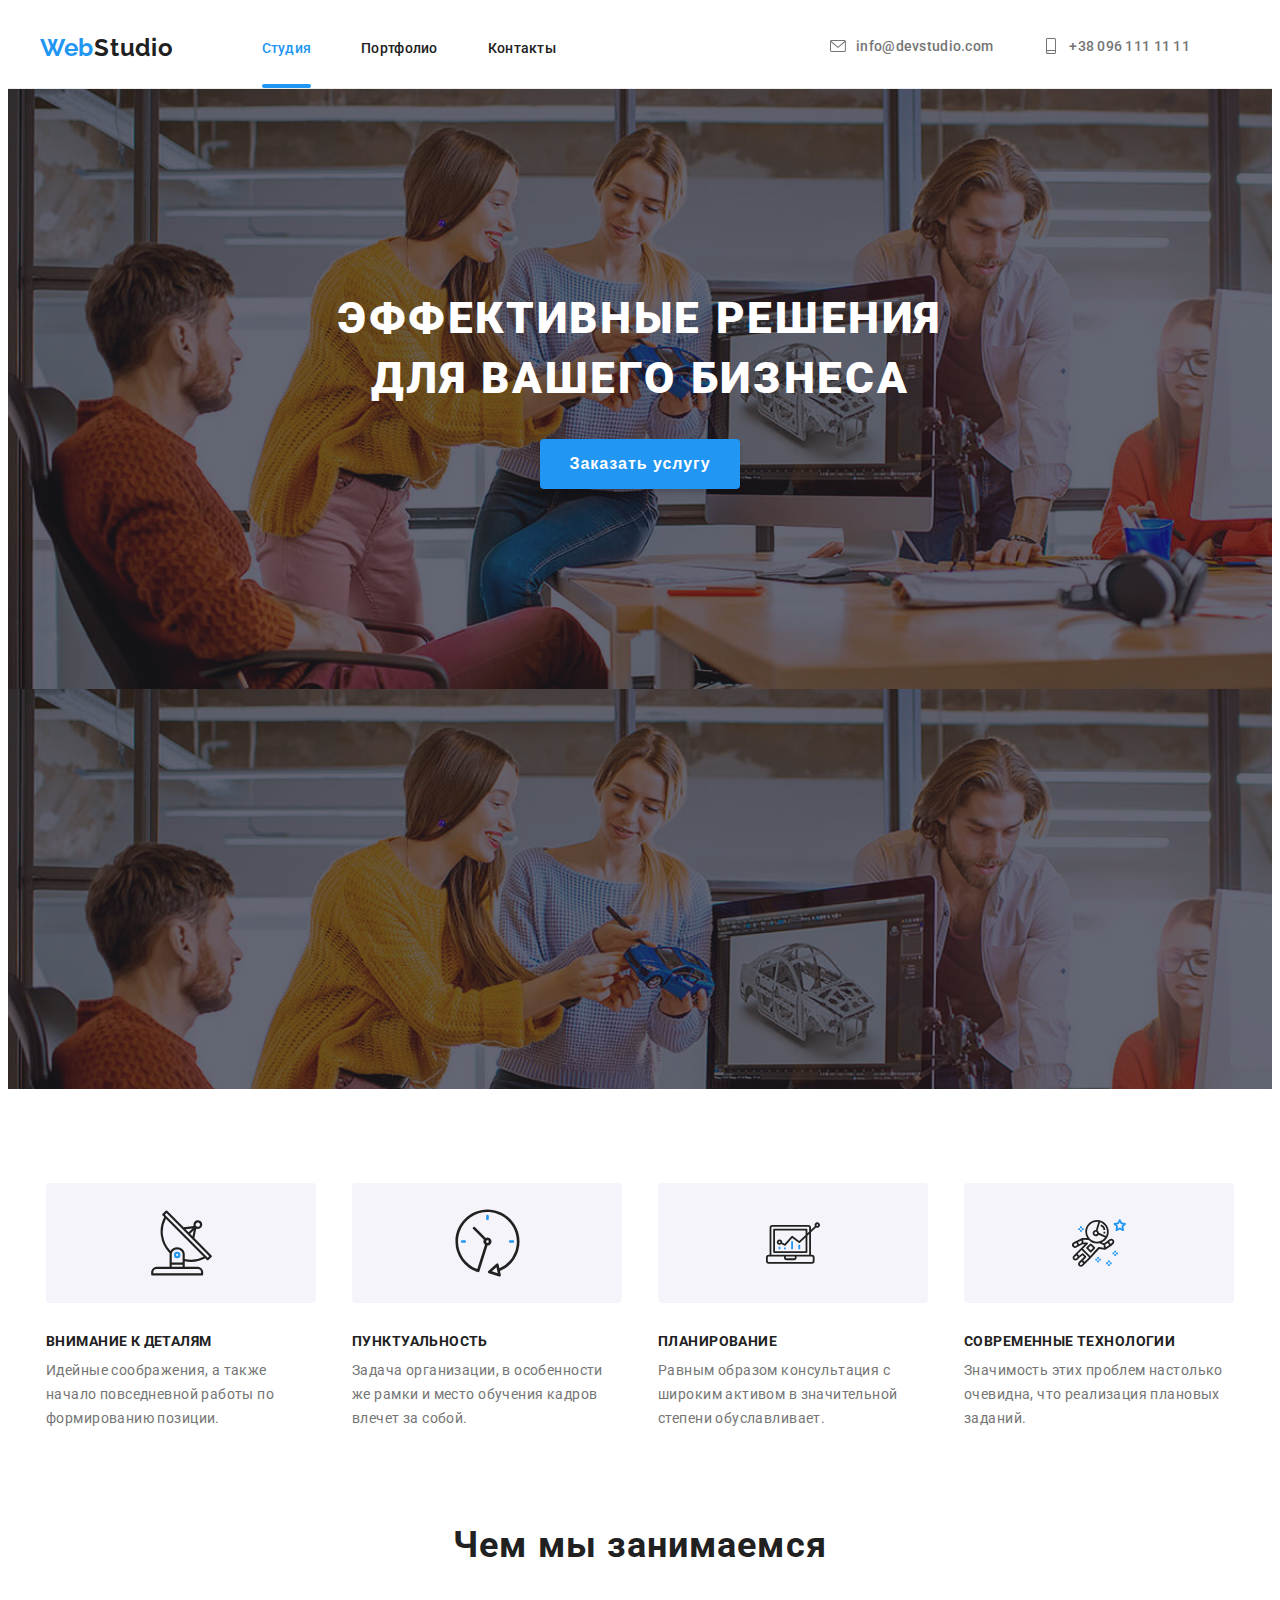
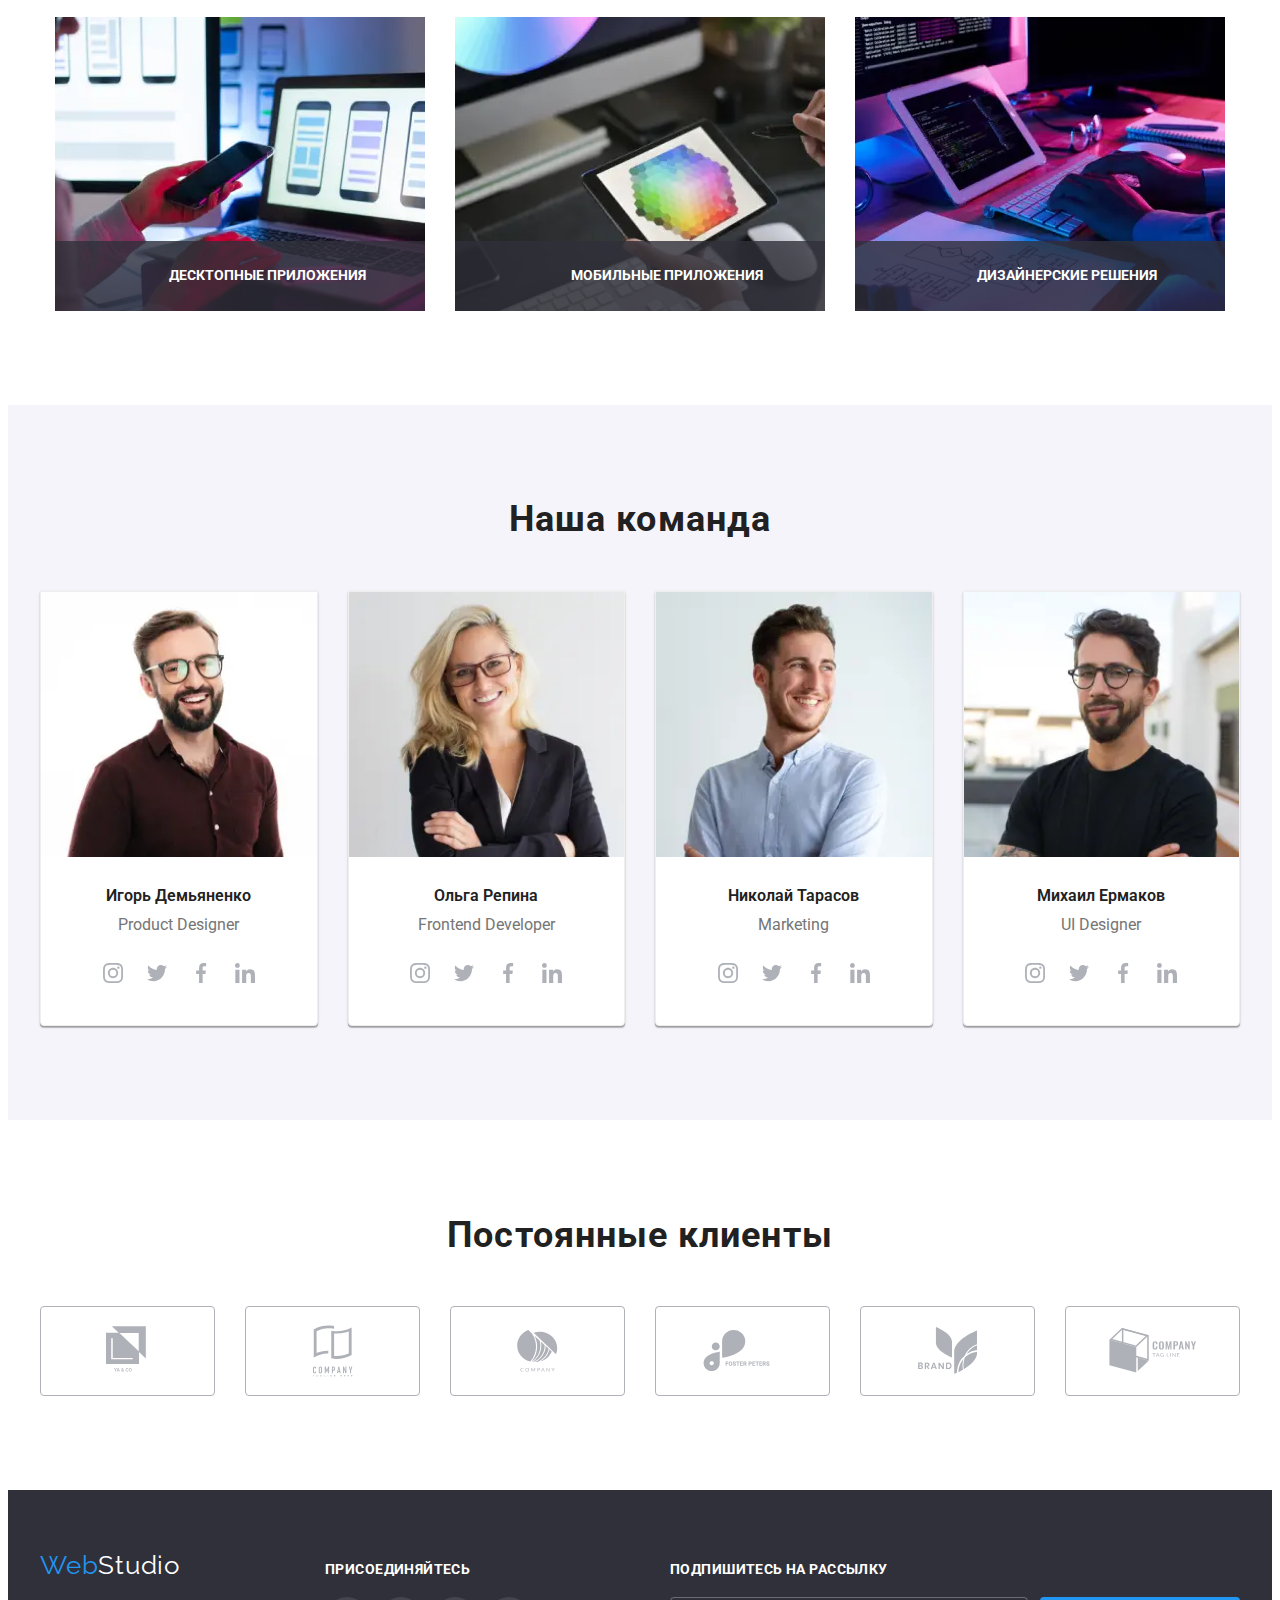
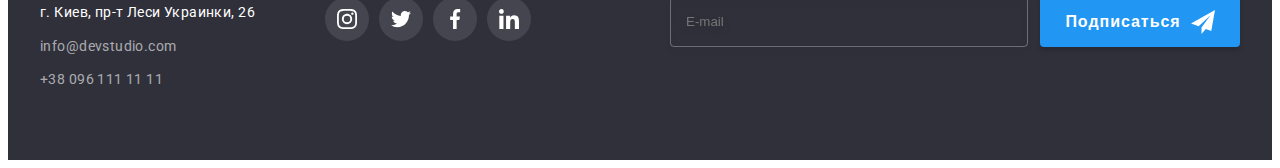
<file: index.html>
<!DOCTYPE html>
<html lang="ru">
<head>
    <meta charset="UTF-8">
    <meta name="viewport" content="width=device-width, initial-scale=1.0">
    <title lang="en">Web Studio</title>
    <link rel="preconnect" href="https://fonts.gstatic.com"> 
    <link 
          href="https://fonts.googleapis.com/css2?family=Raleway:wght@700&family=Roboto:wght@400;500;700;900&display=swap" 
          rel="stylesheet">
    <link rel="stylesheet" href="https://cdnjs.cloudflare.com/ajax/libs/modern-normalize/1.0.0/modern-normalize.min.css" integrity="sha512-ISS7cAi1PEhQ8jnbJpJZMd29NlhNj4AWYyLOSp2CE/CsHxTCu+r+t0D2yoJudVrd0/8fTVPUVDzY5Tvli75u/g==" crossorigin="anonymous" />
    <link rel="stylesheet" href="./css/main.min.css">
    <link rel="stylesheet" href="./css/styles.css">
</head>
<!--Header-->
<body>
   <header class="header">
        <div class="conteiner main-header">
            <nav class="navigation">
                <a class="logo-link  link" href="./index.html"><span class="logo">Web</span>Studio</a>
                <ul class="navigation-list list">
                    <li class="navigation-list-item">
                        <a class="navigation-list-link link current" href="./index.html">Студия</a>
                    </li>
                    <li class="navigation-list-item">
                        <a class="navigation-list-link link " href="./portfolio.html">Портфолио</a>
                    </li>
                    <li class="navigation-list-item">
                        <a class="navigation-list-link link" href="#">Контакты</a>
                    </li>
                </ul>
            </nav>
            <button class="burger-btn" type="button" data-menu-button>
                 <svg class="burger-icon">
                     <use href="./images/sprite.svg#icon-menu_40px"></use>
                 </svg>
            </button>
            <ul class="list contacts-list">
                <li><a class="contacts-link link"  href="mailto:info@devstudio.com">
                    <svg class="contact-icon">
                       <use href="./images/sprite.svg#icon-mail"></use>
                    </svg> info@devstudio.com</a>
                </li>
                <li><a class="contacts-link link" href="tel:+380961111111">
                    <svg class="contact-icon">
                        <use href="./images/sprite.svg#icon-smartphone"></use>
                    </svg>+38 096 111 11 11</a>
                </li>
            </ul>  
        </div> 
        <div class="mobile-menu" data-menu>
            <button type="button" class="mobile-close-btn" data-menu-close>
                <svg class="close-icon">
                    <use href="./images/sprite.svg#icon-close_40px"></use>
                </svg>
            </button>
           <div class="mobile-nav">
            <ul class="mobile-menu-nav list">
                <li class="mobile-menu-nav-item">
                    <a href="./index.html" class="mobile-menu-nav-link current link">Студия</a>
                </li>
                <li class="mobile-menu-nav-item">
                    <a href="./portfolio.html" class="mobile-menu-nav-link link">Портфолио</a>
                </li>
                <li class="mobile-menu-nav-item">
                    <a href="" class="mobile-menu-nav-link link">Контакты</a>
                </li>
            </ul>
           </div>
           <div class="mobile-contact">
            <ul class="mobile-menu-nav-item list">
                <li class="mobile-menu-nav-item">
                    <a class="mobile-contacts-link-tel link" href="tel:+380961111111">+38 096 111 11 11</a>
                </li>
                <li class="mobile-menu-nav-item">
                    <a class="mobile-contacts-link-mail link"  href="mailto:info@devstudio.com">info@devstudio.com</a>
                </li>    
            </ul>
            <ul class="mobile-social-list list">
                <li class="mobile-social-link-nav">
                    <a href="" class="mobile-social-link link">Instagram</a>
                </li>
                <li class="mobile-social-link-nav">
                    <a href="" class="mobile-social-link link">Twitter</a>
                </li>
                <li class="mobile-social-link-nav">
                    <a href="" class="mobile-social-link link">Facebook</a>
                </li>
                <li class="mobile-social-link-nav">
                    <a href="" class="mobile-social-link link">LinkedIn</a>
                </li>
            </ul>
           </div>
        </div>
    </header>
    <main> 
    <!--Hero-->
        <section class="hero">
            <div class="conteiner">
                 <h1 class="hero-text">Эффективные решения для вашего бизнеса</h1>
                 <button class="order-button" type="button" data-modal-open>Заказать услугу</button>
            </div>
        </section>
    
    <!--features-->
        <section class="features">
            <div class="conteiner"> 
                <h2 style="display: none;">Преимущества</h2>
                <ul class="post-list list">
                    <li class="post-title">
                        <div class="benefits-div-icon">
                            <svg class="benefits-icon" width="65" height="70">
                                <use href="./images/sprite.svg#icon-antenna"> 
                                </use>
                            </svg>
                        </div>
                        <h4 class="post-title-text">Внимание к деталям</h4>    
                        <p class="text">Идейные соображения, а также начало повседневной работы по формированию позиции.</p>
                    </li>   
                    <li class="post-title">
                        <div class="benefits-div-icon">
                            <svg class="benefits-icon" width="67" height="70">
                                <use href="./images/sprite.svg#icon-clock"> 
                                </use>
                            </svg>
                        </div>
                        <h4 class="post-title-text">Пунктуальность</h4>
                        <p class="text">Задача организации, в особенности же рамки и место обучения кадров влечет за собой.</p>
                    </li>
                    <li class="post-title">
                        <div class="benefits-div-icon">
                            <svg class="benefits-icon" width="54" height="70">
                                <use href="./images/sprite.svg#icon-diagram"> 
                                </use>
                            </svg>
                        </div>
                       <h4 class="post-title-text">Планирование</h4>
                       <p class="text">Равным образом консультация с широким активом в значительной степени обуславливает.</p>
                    </li>
                    <li class="post-title">
                        <div class="benefits-div-icon">
                            <svg class="benefits-icon" width="54" height="60">
                                <use href="./images/sprite.svg#icon-astronaut"> 
                                </use>
                            </svg>
                        </div>
                        <h4 class="post-title-text">Современные технологии</h4>
                        <p class="text">Значимость этих проблем настолько очевидна, что реализация плановых заданий.</p>
                    </li>   
                </ul>
            </div>
        </section> 
   
            <!--GALLERY-->
        <section class="works"> 
         <div class="conteiner">
            <h2 class="our-products">Чем мы занимаемся</h2>
            <ul class="our-products-list list">
                <li class="our-products-item">
                    <div class="thumb">
                        <picture>
                            <source srcset="./ourproduct/desktop.webp 1x, ./ourproduct/desktop@2x-10.webp 2x" media="(min-width: 1200px)" type="image/webp">
                            <source srcset="./ourproduct/desktop.jpg 1x, ./ourproduct/desktop@2x.jpg 2x" media="(min-width: 1200px)">
                            <img class="computer" src="./ourproduct/desktop-1.jpg" alt="верстка">
                        </picture>
                        <p class="tumb-text">Десктопные приложения</p> 
                    </div>  
                </li>
                <li class="our-products-item">
                    <div class="thumb">
                        <picture>
                            <source srcset="./ourproduct/desktop-1.webp 1x, ./ourproduct/desktop@2x-1-3.webp 2x" media="(min-width: 1200px)" type="image/webp">
                            <source srcset="./ourproduct/desktop-1.jpg 1x, ./ourproduct/desktop-1@2x.jpg 2x" media="(min-width: 1200px)">
                            <img class="loptop" src="./ourproduct/desktop-1.jpg" alt="приожения">
                        </picture>
                        <p class="tumb-text">Мобильные приложения</p>
                    </div>
                </li>
                <li class="our-products-item">
                    <div class="thumb">
                        <picture>
                            <source srcset="./ourproduct/desktop-2.webp 1x, ./ourproduct/desktop@2x-2-2.webp 2x" media="(min-width: 1200px)" type="image/webp">
                            <source srcset="./ourproduct/desktop-2.jpg 1x, ./ourproduct/desktop-2@2x.jpg 2x" media="(min-width: 1200px)">
                            <img class="tablet" src="./ourproduct/desktop-2.jpg" alt="дизайн" >
                        </picture>
                        <p class="tumb-text">Дизайнерские решения</p>
                    </div>
                </li>
            </ul>
         </div>
        </section>
        <!--Team-->
    <section class="team">
        <div class="conteiner">
            <h2 class="our-team-h">Наша команда</h2>
            <ul class="our-team list">
                <li class="our-team-list">
                    <picture>
                        <source srcset="./people/img-desktop-1.webp 1x, ./people/img-desktop-1@2x.webp 2x" media="(min-width: 1200px)" type="image/webp">
                        <source srcset="./people/img-desktop-1.jpg 1x, ./people/img-desktop-1@2x.jpg 2x" media="(min-width: 1200px)">
                        <source srcset="./people/img-tablet-1.webp 1x, ./people/img-tablet-1@2x.webp 2x" media="(min-width: 768px)" type="image/webp">
                        <source srcset="./people/img-tablet-1.jpg 1x, ./people/img-tablet-1@2x.jpg 2x " media="(min-width: 768px)">
                        <source srcset="./people/img-mobile-1.webp 1x, ./people/img-mobile-1@2x.webp 2x " media="(min-width: 480px)" type="image/webp">
                        <source srcset="./people/img-mobile-1.jpg 1x, ./people/img-mobile-1@2x.jpg 2x " media="(min-width: 480px)">
                        <img class="igor" src="./people/img-tablet-1.jpg" alt="Игорь Демьяненко">
                    </picture>
                    
                    <div class="team-description">
                        <h3 class="our-names" >Игорь Демьяненко</h3>
                    <p class="our-profession" lang="en">Product Designer</p>
                    <ul class="social-list list">
                        <li class="social-list-item">
                            <a href="" class="social-list-link link">
                                <svg class="social-list-icon">
                                    <use href="./images/sprite.svg#icon-instagram"></use>
                                </svg>
                            </a>
                        </li>
                        <li class="social-list-item">
                            <a href="" class="social-list-link link">
                                <svg class="social-list-icon">
                                    <use href="./images/sprite.svg#icon-twitter"></use>
                                </svg>
                            </a>
                        </li>
                        <li class="social-list-item">
                            <a href="" class="social-list-link link">
                                <svg class="social-list-icon">
                                    <use href="./images/sprite.svg#icon-facebook"></use>
                                </svg>
                            </a>
                        </li>
                        <li class="social-list-item">
                            <a href="" class="social-list-link link">
                                <svg class="social-list-icon">
                                    <use href="./images/sprite.svg#icon-linkedin"></use>
                                </svg>
                            </a>
                        </li>
                    </ul>
                    </div>
                </li>
                <li class="our-team-list">
                    <picture>
                        <source srcset="./people/img-desktop-2.webp 1x, ./people/img-desktop-2@2x.webp 2x" media="(min-width: 1200px)" type="image/webp">
                        <source srcset="./people/img-desktop-2.jpg 1x, ./people/img-desktop-2@2x.jpg 2x" media="(min-width: 1200px)">
                        <source srcset="./people/img-tablet-2.webp 1x, ./people/img-tablet-2@2x.webp 2x " media="(min-width: 768px)" type="image/webp">
                        <source srcset="./people/img-tablet-2.jpg 1x, ./people/img-tablet-2@2x.jpg 2x " media="(min-width: 768px)">
                        <source srcset="./people/img-mobile-2.webp 1x, ./people/img-mobile-2@2x.webp 2x " media="(min-width: 480px)" type="image/webp">
                        <source srcset="./people/img-mobile-2.jpg 1x, ./people/img-mobile-2@2x.jpg 2x " media="(min-width: 480px)">
                        <img class="olga" src="./people/img-tablet-2.jpg" alt="Ольга Репина">
                    </picture>
                     <div class="team-description">
                        <h3 class="our-names" >Ольга Репина</h3>
                        <p class="our-profession" lang="en">Frontend Developer</p>
                        <ul class="social-list list">
                            <li class="social-list-item">
                                <a href="" class="social-list-link link">
                                    <svg class="social-list-icon">
                                        <use href="./images/sprite.svg#icon-instagram"></use>
                                    </svg>
                                </a>
                            </li>
                            <li class="social-list-item">
                                <a href="" class="social-list-link link">
                                    <svg class="social-list-icon">
                                        <use href="./images/sprite.svg#icon-twitter"></use>
                                    </svg>
                                </a>
                            </li>
                            <li class="social-list-item">
                                <a href="" class="social-list-link link">
                                    <svg class="social-list-icon">
                                        <use href="./images/sprite.svg#icon-facebook"></use>
                                    </svg>
                                </a>
                            </li>
                            <li class="social-list-item">
                                <a href="" class="social-list-link link">
                                    <svg class="social-list-icon">
                                        <use href="./images/sprite.svg#icon-linkedin"></use>
                                    </svg>
                                </a>
                            </li>
                        </ul>
                     </div>
                </li>
                <li class="our-team-list">
                    <picture>
                        <source srcset="./people/img-desktop-3.webp 1x, ./people/img-desktop-3@2x.webp 2x" media="(min-width: 1200px)" type="image/webp">
                        <source srcset="./people/img-desktop-3.jpg 1x, ./people/img-desktop-3@2x.jpg 2x" media="(min-width: 1200px)">
                        <source srcset="./people/img-tablet-3.webp 1x, ./people/img-tablet-3@2x.webp 2x " media="(min-width: 768px)" type="image/webp">
                        <source srcset="./people/img-tablet-3.jpg 1x, ./people/img-tablet-3@2x.jpg 2x " media="(min-width: 768px)">
                        <source srcset="./people/img-mobile-3.webp 1x, ./people/img-mobile-3@2x.webp 2x " media="(min-width: 480px)" type="image/webp">
                        <source srcset="./people/img-mobile-3.jpg 1x, ./people/img-mobile-3@2x.jpg 2x " media="(min-width: 480px)">
                        <img class="nikolay" src="./people/img-tablet-3.jpg" alt="ОНиколай Тарасов">
                    </picture>
                    <div class="team-description">
                        <h3 class="our-names" >Николай Тарасов</h3>
                        <p class="our-profession" lang="en">Marketing</p>
                        <ul class="social-list list">
                        <li class="social-list-item">
                            <a href="" class="social-list-link link">
                                <svg class="social-list-icon">
                                    <use href="./images/sprite.svg#icon-instagram"></use>
                                </svg>
                            </a>
                        </li>
                        <li class="social-list-item">
                            <a href="" class="social-list-link link">
                                <svg class="social-list-icon">
                                    <use href="./images/sprite.svg#icon-twitter"></use>
                                </svg>
                            </a>
                        </li>
                        <li class="social-list-item">
                            <a href="" class="social-list-link link">
                                <svg class="social-list-icon">
                                    <use href="./images/sprite.svg#icon-facebook"></use>
                                </svg>
                            </a>
                        </li>
                        <li class="social-list-item">
                            <a href="" class="social-list-link link">
                                <svg class="social-list-icon">
                                    <use href="./images/sprite.svg#icon-linkedin"></use>
                                </svg>
                            </a>
                        </li>
                    </ul>
                    </div>
                </li>
                <li class="our-team-list">
                    <picture>
                        <source srcset="./people/img-desktop-4.webp 1x, ./people/img-desktop-4@2x.webp 2x" media="(min-width: 1200px)" type="image/webp">
                        <source srcset="./people/img-desktop-4.jpg 1x, ./people/img-desktop-4@2x.jpg 2x" media="(min-width: 1200px)">
                        <source srcset="./people/img-tablet-4.webp 1x, ./people/img-tablet-4@2x.webp 2x " media="(min-width: 768px)" type="image/webp">
                        <source srcset="./people/img-tablet-4.jpg 1x, ./people/img-tablet-4@2x.jpg 2x" media="(min-width: 768px)">
                        <source srcset="./people/img-mobile-4.webp 1x, ./people/img-mobile-4@2x.webp 2x " media="(min-width: 480px)" type="image/webp">
                        <source srcset="./people/img-mobile-4.jpg 1x, ./people/img-mobile-4@2x.jpg 2x " media="(min-width: 480px)">
                        <img class="mihail" src="./people/img-tablet-4.jpg" alt="Михаил Ермаков">
                    </picture>
                    <div class="team-description">
                        <h3 class="our-names" >Михаил Ермаков</h3>
                        <p class="our-profession" lang="en">UI Designer</p>
                    <ul class="social-list list">
                        <li class="social-list-item">
                            <a href="" class="social-list-link link">
                                <svg class="social-list-icon">
                                    <use href="./images/sprite.svg#icon-instagram"></use>
                                </svg>
                            </a>
                        </li>
                        <li class="social-list-item">
                            <a href="" class="social-list-link link">
                                <svg class="social-list-icon">
                                    <use href="./images/sprite.svg#icon-twitter"></use>
                                </svg>
                            </a>
                        </li>
                        <li class="social-list-item">
                            <a href="" class="social-list-link link">
                                <svg class="social-list-icon">
                                    <use href="./images/sprite.svg#icon-facebook"></use>
                                </svg>
                            </a>
                        </li>
                        <li class="social-list-item">
                            <a href="" class="social-list-link link">
                                <svg class="social-list-icon">
                                    <use href="./images/sprite.svg#icon-linkedin"></use>
                                </svg>
                            </a>
                        </li>
                    </ul>
                    </div>
                </li>
            </ul>
        </div>
    </section> 
    <!--costumers-->
        <section class="our-costumers">
            <div class="conteiner">
            <h3 class="our-costumers-h">Постоянные клиенты</h3>
            <ul class="coustumer-list list">
                <li class="client-link">
                    <a href="#" class="client-list-link">
                        <svg class="client-icon" width="44" height="49">
                            <use href="./images/sprite.svg#icon-logo1"></use>
                        </svg>
                    </a>
                </li>
                <li class="client-link">
                    <a href="#" class="client-list-link">
                        <svg class="client-icon" width="40" height="52">
                            <use href="./images/sprite.svg#icon-logo2" ></use>
                        </svg>
                    </a>
                </li>
                <li class="client-link">
                    <a href="#" class="client-list-link">
                        <svg class="client-icon" width="41" height="42">
                            <use href="./images/sprite.svg#icon-logo3"></use>
                        </svg>
                    </a>
                </li>
                <li class="client-link">
                    <a href="#" class="client-list-link">
                        <svg class="client-icon" width="80" height="42">
                            <use href="./images/sprite.svg#icon-logo4"></use>
                        </svg>
                    </a>
                </li>
                <li class="client-link">
                    <a href="#" class="client-list-link">
                        <svg class="client-icon" width="59" height="47">
                            <use href="./images/sprite.svg#icon-logo5"></use>
                    </svg>
                    </a>
                </li>
                <li class="client-link">
                    <a href="#" class="client-list-link">
                        <svg class="client-icon" width="88" height="45">
                            <use href="./images/sprite.svg#icon-logo6"></use>
                        </svg>
                    </a>
                </li>
            </ul>
            </div>
        </section>
    </main>
    <!--FOOTER-->
    <footer id="footer" class="footer"> 
        <div class="conteiner footer-elements">
            <div class="wrap">
                <div class="right">
                <a class="logo-link-2 link" href="./index.html"><span class="logo-2">Web</span>Studio</a>
                    <address>
                        <ul class="footer-addres link list">
                            <li>
                                <a href="https://goo.gl/maps/Ce2jviXbWAB63QqT9" class="down-addres link">г. Киев, пр-т Леси Украинки, 26</a><br></li>
                            <li>
                                <a href="mailto:info@example.com" class="down-contacts link">info@devstudio.com</a><br></li>
                            <li>
                                <a href="tel:+380961111111" class="down-contacts link">+38 096 111 11 11</a></li>
                        </ul>
                    </address>
                </div>
                <div class="joing-us">
                    <p class="join">Присоединяйтесь</p>
                    <ul class="social-list-footer list">
                    <li class="social-list-item-footer">
                        <a href="" class="social-list-link-footer link">
                            <svg class="social-list-icon-footer">
                                <use href="./images/sprite.svg#icon-instagram"></use>
                            </svg>
                        </a>
                    </li>
                    <li class="social-list-item-footer">
                        <a href="" class="social-list-link-footer link">
                            <svg class="social-list-icon-footer">
                                <use href="./images/sprite.svg#icon-twitter"></use>
                            </svg>
                        </a>
                    </li>
                    <li class="social-list-item-footer">
                        <a href="" class="social-list-link-footer link">
                            <svg class="social-list-icon-footer">
                                <use href="./images/sprite.svg#icon-facebook"></use>
                            </svg>
                        </a>
                    </li>
                    <li class="social-list-item-footer">
                        <a href="" class="social-list-link-footer link">
                            <svg class="social-list-icon-footer">
                                <use href="./images/sprite.svg#icon-linkedin"></use>
                            </svg>
                        </a>
                    </li>
                </ul>
                </div>
            </div>
            
            <div class="mailing">
                <p class="join">Подпишитесь на рассылку</p>
                <form class="mailing-form">
                    <label class="mail">
                      <input class="mail-fraim" type="email" name="email" placeholder="E-mail"/>
                    </label>
                    <button class="submit-btn" type="submit">Подписаться
                        <svg class="mailing-icon" width="24" height="24">
                            <use href="./images/sprite.svg#icon-telegram"></use>
                        </svg>
                    </button>
                </form>
            </div>
        </div>   
</footer>
    <div class="backdrop is-hidden" data-modal>
        <div class="modal">
            <button class="close-button" data-modal-close type="button">
                <svg class="close-button-icon" width="18" height="18">
                    <use href="./images/sprite.svg#icon-close-black-18dp-2-1"></use>
                </svg>
            </button>
            <p class="your-data">Оставьте свои данные, мы вам перезвоним</p>
            <form action="#" class="contact-form">
                <label for="name"  class="data" >Имя</label>
                <div class="form-field">
                    <svg class="contact-modal-icon">
                        <use href="./images/sprite.svg#icon-person-black-18dp-1" width="18" height="18"></use>
                    </svg>
                    <input name="user-name" id="name" type="text" class="contact-form-input" required >
                </div>
                <label for="tel" class="data" >Телефон</label>
                <div class="form-field">
                    <svg class="contact-modal-icon">
                        <use href="./images/sprite.svg#icon-phone-black-18dp-1" width="18" height="18"></use>
                    </svg>
                    <input name="user-name" id="tel" type="tel" class="contact-form-input" required >
                </div>
                    <label for="email"  class="data" >Почта</label>
                <div class="form-field">
                    <svg class="contact-modal-icon">
                        <use href="./images/sprite.svg#icon-email-black-18dp-1" width="18" height="18"></use>
                    </svg>
                    <input name="user-name" id="email" type="email" class="contact-form-input" required >
                </div>
                <div class="form-field">
                  <label for="comment" class="data">Комментарий
                    <textarea name="agree" id="comment" class="contact-form-message" placeholder="Введите текст"></textarea>
                  </label>
                </div>
                <div class="form-agreement">
                    <label for="agreement"  class="checkbox-label">
                        <input class="checkbox" type="checkbox" name="agree" id="agreement" required/>
                        <span class="checkbox-icon"></span>
                        Соглашаюсь с рассылкой и принимаю 
                        <a href="#" class="checkbox-link">Условия договора</a>
                    </label>
                 </div>
                    <button type="submit" class="submit-btn">Отправить</button>
            </form>
        </div>
    </div> 
    <script src="./js/modal.js"></script> 
    <script src="./js/mobile-menu.js"></script>
</body>   
</html>
</file>
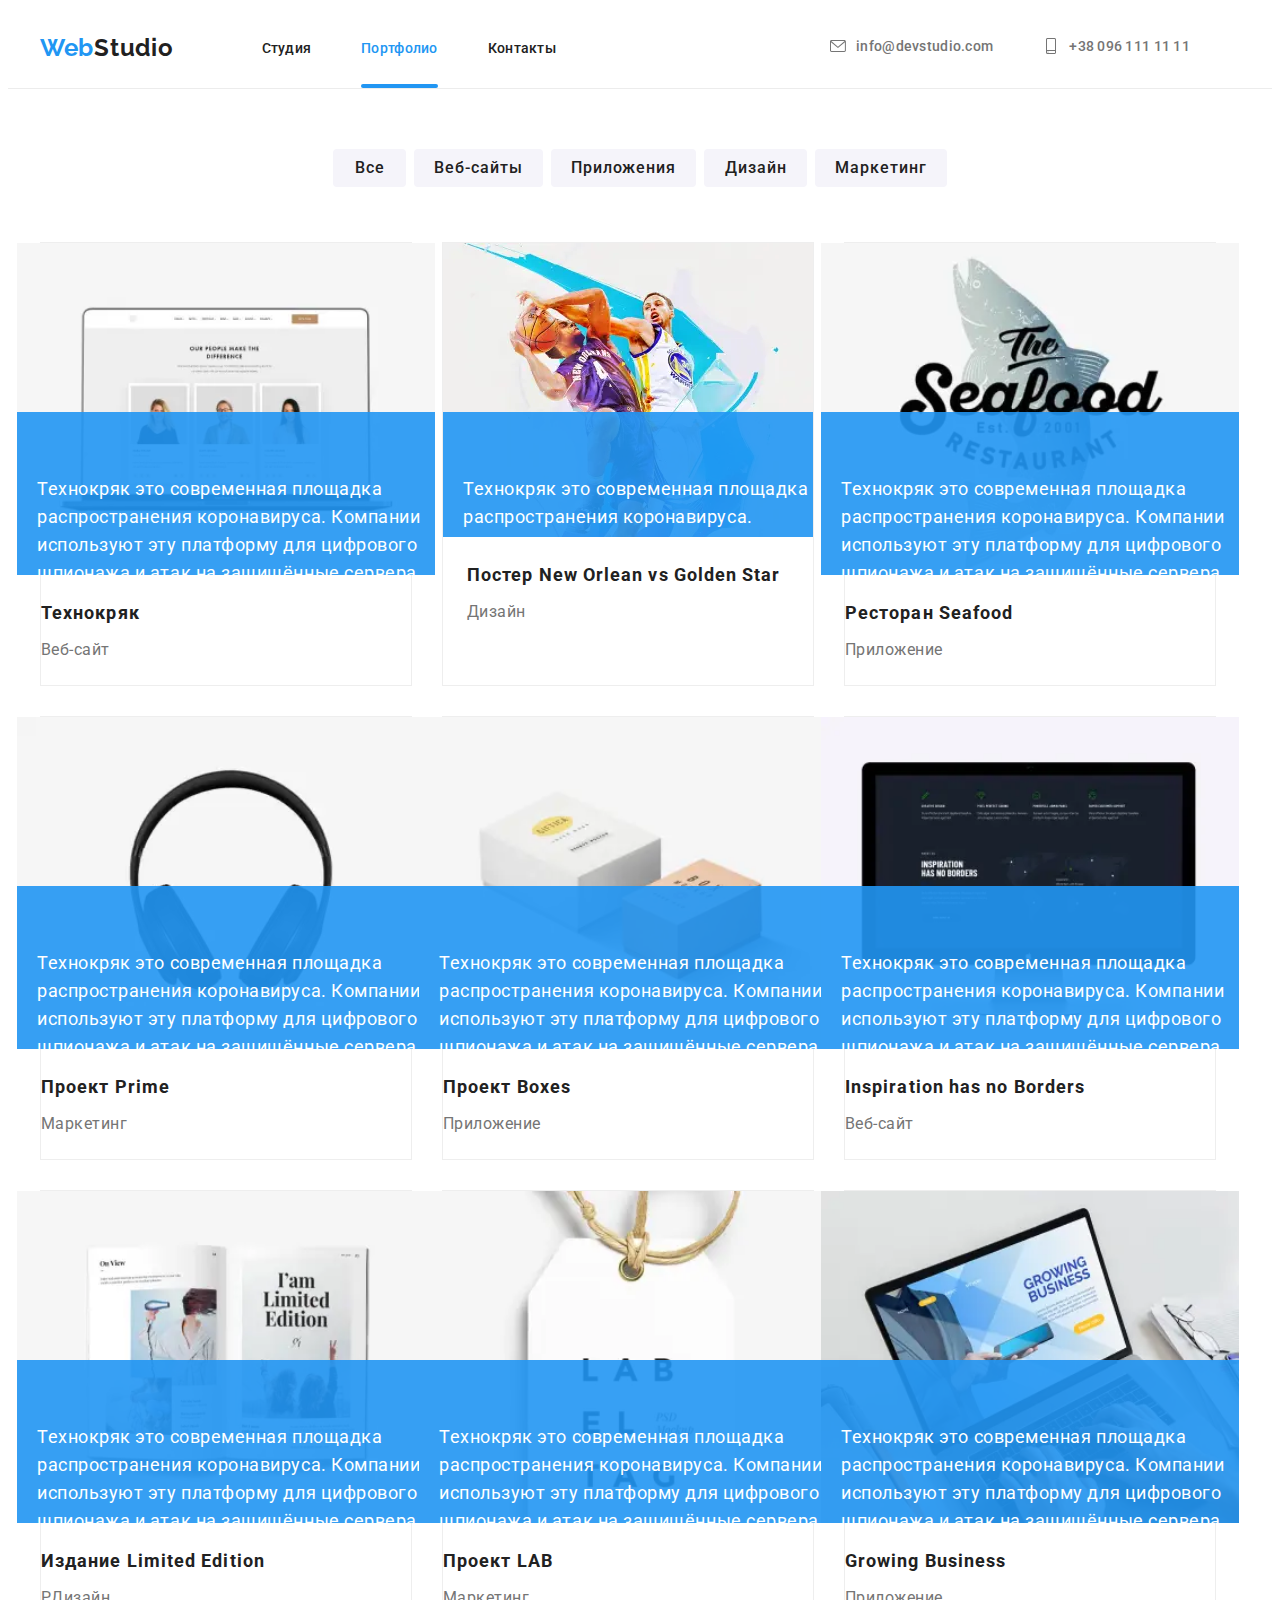
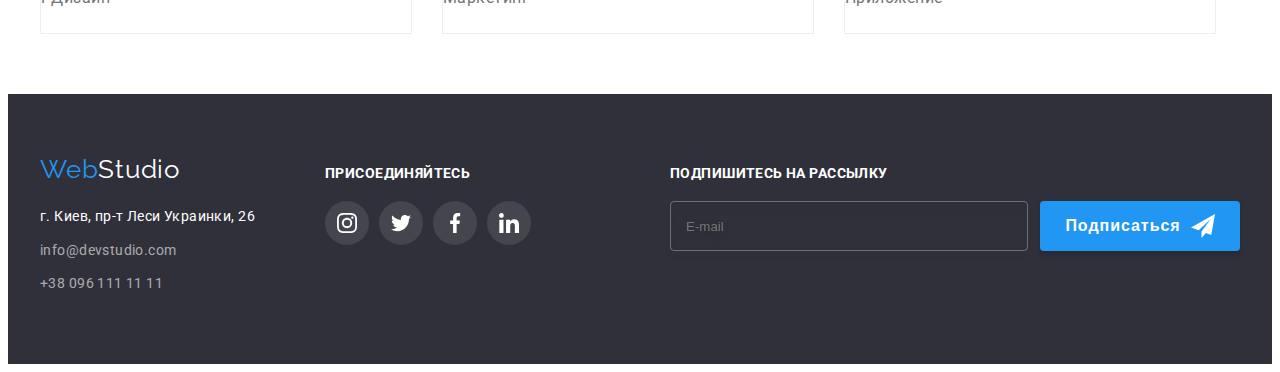
<file: portfolio.html>
<!DOCTYPE html>
<html lang="ru">
<head>
    <meta charset="UTF-8">
    <meta name="viewport" content="width=device-width, initial-scale=1.0">
    <title lang="en">Web Studio</title>
    <link rel="preconnect" href="https://fonts.gstatic.com"> 
    <link 
          href="https://fonts.googleapis.com/css2?family=Raleway:wght@700&family=Roboto:wght@400;500;700;900&display=swap" 
          rel="stylesheet">
    <link rel="stylesheet" href="https://cdnjs.cloudflare.com/ajax/libs/modern-normalize/1.0.0/modern-normalize.min.css" integrity="sha512-ISS7cAi1PEhQ8jnbJpJZMd29NlhNj4AWYyLOSp2CE/CsHxTCu+r+t0D2yoJudVrd0/8fTVPUVDzY5Tvli75u/g==" crossorigin="anonymous" />
    <link rel="stylesheet" href="./css/main.min.css" />
    <link rel="stylesheet" href="./css/styles.css"/>
</head>
<!--Header-->
<body>
    <header class="header">
        <div class="conteiner main-header">
            <nav class="navigation">
                <a class="logo-link  link" href="./index.html"><span class="logo">Web</span>Studio</a>
                <ul class="navigation-list list">
                    <li class="navigation-list-item">
                        <a class="navigation-list-link link" href="./index.html">Студия</a>
                    </li>
                    <li class="navigation-list-item">
                        <a class="navigation-list-link link current" href="./portfolio.html">Портфолио</a>
                    </li>
                    <li class="navigation-list-item">
                        <a class="navigation-list-link link" href="#">Контакты</a>
                    </li>
                </ul>
            </nav>
            <button class="burger-btn" type="button" data-menu-button>
                <svg class="burger-icon">
                    <use href="./images/sprite.svg#icon-menu_40px"></use>
                </svg>
           </button>
           <ul class="list contacts-list">
               <li><a class="contacts-link link"  href="mailto:info@devstudio.com">
                   <svg class="contact-icon">
                      <use href="./images/sprite.svg#icon-mail"></use>
                   </svg> info@devstudio.com</a>
               </li>
               <li><a class="contacts-link link" href="tel:+380961111111">
                   <svg class="contact-icon">
                       <use href="./images/sprite.svg#icon-smartphone"></use>
                   </svg>+38 096 111 11 11</a>
               </li>
           </ul>  
       </div> 
       <div class="mobile-menu" data-menu>
        <button type="button" class="mobile-close-btn" data-menu-close>
            <svg class="close-icon">
                <use href="./images/sprite.svg#icon-close_40px"></use>
            </svg>
        </button>
    <div class="mobile-nav">
        <ul class="mobile-menu-nav list">
            <li class="mobile-menu-nav-item">
                <a href="./index.html" class="mobile-menu-nav-link  link">Студия</a>
            </li>
            <li class="mobile-menu-nav-item">
                <a href="./portfolio.html" class="mobile-menu-nav-link current link">Портфолио</a>
            </li>
            <li class="mobile-menu-nav-item">
                <a href="" class="mobile-menu-nav-link link">Контакты</a>
            </li>
        </ul>
    </div>
    <div class="mobile-contact">
        <ul class="mobile-menu-nav-item list">
            <li class="mobile-menu-nav-item">
                <a class="mobile-contacts-link-tel link" href="tel:+380961111111">+38 096 111 11 11</a>
            </li>
            <li class="mobile-menu-nav-item">
                <a class="mobile-contacts-link-mail link"  href="mailto:info@devstudio.com">info@devstudio.com</a>
            </li>    
        </ul>
        <ul class="mobile-social-list list">
            <li class="mobile-social-link-nav">
                <a href="" class="mobile-social-link link">Instagram</a>
            </li>
            <li class="mobile-social-link-nav">
                <a href="" class="mobile-social-link link">Twitter</a>
            </li>
            <li class="mobile-social-link-nav">
                <a href="" class="mobile-social-link link">Facebook</a>
            </li>
            <li class="mobile-social-link-nav">
                <a href="" class="mobile-social-link link">LinkedIn</a>
            </li>
        </ul>
    </div>
    </div>
            <!-- <ul class="list contacts-list">
                <li><a class="contacts-link link"  href="mailto:info@devstudio.com">
                    <svg class="contact-icon">
                       <use href="./images/sprite.svg#icon-mail"></use>
                    </svg> info@devstudio.com</a>
                </li>
                <li><a class="contacts-link link" href="tel:+380961111111">
                    <svg class="contact-icon">
                        <use href="./images/sprite.svg#icon-smartphone"></use>
                    </svg>+38 096 111 11 11</a>
                </li>
            </ul>  
        </div>  -->
    </header>
    <main class="main">
            <section class="main-title">
     <!-- main-title-->        
                <div class="conteiner">
                    <ul class="navigation-portfolio-btn list">
                       <li class="btn-link">
                            <button type="submit" class="portfolio-button all"><span>Все</span></button></li>
                       <li class="btn-link">
                            <button type="submit" class="portfolio-button sites"><span>Веб-сайты</span></button></li>
                       <li class="btn-link">
                            <button type="submit" class="portfolio-button apps"><span>Приложения</span></button></li>
                       <li class="btn-link">
                            <button type="submit" class="portfolio-button design"><span>Дизайн</span></button></li>
                       <li class="btn-link">
                            <button type="submit" class="portfolio-button marketing"><span>Маркетинг</span></button></li>
                     </ul>
                </div>
     <!--cards-->
                <div class="conteiner">
                    <ul class="link-title-img list">
                       <li class="navigation-link link">
                        <a href="#" class="navigation-link-img link">
                            <div class="img-box"><picture>
                                <source srcset="./icons/desktop.webp 1x, ./icons/desktop@2x.webp 2x" media="(min-width: 1200px)" type="image/webp">
                                <source srcset="./icons/desktop.jpg 1x, ./icons/desktop@2x.jpg 2x" media="(min-width: 1200px)">
                                <source srcset="./icons/tablet.webp 1x, ./icons/tablet@2x.webp 2x " media="(min-width: 768px)" type="image/webp">
                                <source srcset="./icons/tablet.jpg 1x, ./icons/tablet@2x.jpg 2x" media="(min-width: 768px)">
                                <source srcset="./icons/mobile.webp 1x, ./icons/mobile@2x.webp 2x " media="(min-width: 480px)" type="image/webp">
                                <source srcset="./icons/mobile.jpg 1x, ./icons/mobile@2x.jpg 2x " media="(min-width: 480px)">
                                <img src="./icons/tablet.jpg" alt="#">
                            </picture>
                                <div class="overlay-box">
                                    <p>
                                        Технокряк это современная площадка распространения коронавируса. Компании используют эту платформу для цифрового шпионажа и атак на защищённые сервера конкурентов.
                                    </p>
                                </div>
                           </div>
                            <div class="project-description">
                                <h3 class="our-works">Технокряк</h3>
                                <p class="our-works-text">Веб-сайт</p>
                            </div> 
                            </a>
                       </li>
                       <li class="navigation-link">
                        <a  href="#" class="navigation-link-img link">
                            <div class="img-box">
                                <div class="img-box">
                                <picture>
                                    <source srcset="./icons/desktop-1.webp 1x, ./icons/desktop@2x-1.webp 2x" media="(min-width: 1200px)" type="image/webp">
                                    <source srcset="./icons/desktop-1.jpg 1x, ./icons/desktop@2x-1.jpg 2x" media="(min-width: 1200px)">
                                    <source srcset="./icons/tablet-1.webp 1x, ./icons/tablet@2x-1.webp 2x " media="(min-width: 768px)" type="image/webp">
                                    <source srcset="./icons/tablet-1.jpg 1x, ./icons/tablet@2x-1.jpg 2x" media="(min-width: 768px)">
                                    <source srcset="./icons/mobile-1.webp 1x, ./icons/mobile@2x-1.webp 2x " media="(min-width: 480px)" type="image/webp">
                                    <source srcset="./icons/mobile-1.jpg 1x, ./icons/mobile@2x-1.jpg 2x " media="(min-width: 480px)">
                                    <img src="./icons/tablet-1.jpg" alt="двое парней играют в баскетбол">
                                </picture>
                                
                                <div class="overlay-box">
                                    <p>
                                        Технокряк это современная площадка распространения коронавируса. Компании используют эту платформу для цифрового шпионажа и атак на защищённые сервера конкурентов.
                                    </p>
                                </div>
                            </div>
                            
                             <div class="project-description">
                                <h3 class="our-works">Постер New Orlean vs Golden Star</h3>
                                <p class="our-works-text">Дизайн</p>
                             </div>
                            </a>
                       </li>
                       <li class="navigation-link">
                            <a href="#" class="navigation-link-img link">
                                <div class="img-box">
                                    <picture>
                                        <source srcset="./icons/desktop-2.webp 1x, ./icons/desktop@2x-2.webp 2x" media="(min-width: 1200px)" type="image/webp">
                                        <source srcset="./icons/desktop-2.jpg 1x, ./icons/desktop@2x-2.jpg 2x" media="(min-width: 1200px)">
                                        <source srcset="./icons/tablet-2.webp 1x, ./icons/tablet@2x-2.webp 2x " media="(min-width: 768px)" type="image/webp">
                                        <source srcset="./icons/tablet-2.jpg 1x, ./icons/tablet@2x-2.jpg 2x" media="(min-width: 768px)">
                                        <source srcset="./icons/mobile-2.webp 1x, ./icons/mobile@2x-2.webp 2x " media="(min-width: 480px)" type="image/webp">
                                        <source srcset="./icons/mobile-2.jpg 1x, ./icons/mobile@2x-2.jpg 2x " media="(min-width: 480px)">
                                            <img src="./icons/tablet-2.jpg" alt="логотип ресторана" width="370" height="294">
                                    </picture>
                                    
                                    <div class="overlay-box">
                                        <p>
                                            Технокряк это современная площадка распространения коронавируса. Компании используют эту платформу для цифрового шпионажа и атак на защищённые сервера конкурентов.
                                        </p>
                                    </div>
                                </div>
                           
                             <div class="project-description">
                                <h3 class="our-works">Ресторан Seafood</h3>
                                <p class="our-works-text">Приложение</p>
                             </div>
                            </a>
                       </li>
                       <li class="navigation-link">
                            <a href="#" class="navigation-link-img link">
                                <div class="img-box">
                                    <picture>
                                        <source srcset="./icons/desktop-3.webp 1x, ./icons/desktop@2x-3.webp 2x" media="(min-width: 1200px)" type="image/webp">
                                        <source srcset="./icons/desktop-3.jpg 1x, ./icons/desktop@2x-3.jpg 2x" media="(min-width: 1200px)">
                                        <source srcset="./icons/tablet-3.webp 1x, ./icons/tablet@2x-3.webp 2x " media="(min-width: 768px)" type="image/webp">
                                        <source srcset="./icons/tablet-3.jpg 1x, ./icons/tablet@2x-3.jpg 2x" media="(min-width: 768px)">
                                        <source srcset="./icons/mobile-3.webp 1x, ./icons/mobile@2x-3.webp 2x " media="(min-width: 480px)" type="image/webp">
                                        <source srcset="./icons/mobile-3.jpg 1x, ./icons/mobile@2x-3.jpg 2x " media="(min-width: 480px)">
                                        <img src="../icons/tablet-3.jpg" alt="наушники">
                                    </picture>
                                    
                                    <div class="overlay-box">
                                        <p>
                                            Технокряк это современная площадка распространения коронавируса. Компании используют эту платформу для цифрового шпионажа и атак на защищённые сервера конкурентов.
                                        </p>
                                    </div>
                                </div>
                            
                             <div class="project-description">
                                <h3 class="our-works">Проект Prime</h3>
                                <p class="our-works-text">Маркетинг</p>
                             </div>
                              </a>
                             
                       </li>
                       <li class="navigation-link">
                            <a href="#" class="navigation-link-img link">
                                <div class="img-box">
                                    <picture>
                                        <source srcset="./icons/desktop-4.webp 1x, ./icons/desktop@2x-4.webp 2x" media="(min-width: 1200px)" type="image/webp">
                                        <source srcset="./icons/desktop-4.jpg 1x, ./icons/desktop@2x-4.jpg 2x" media="(min-width: 1200px)">
                                        <source srcset="./icons/tablet-4.webp 1x, ./icons/tablet@2x-4.webp 2x " media="(min-width: 768px)" type="image/webp">
                                        <source srcset="./icons/tablet-4.jpg 1x, ./icons/tablet@2x-4.jpg 2x" media="(min-width: 768px)">
                                        <source srcset="./icons/mobile-4.webp 1x, ./icons/mobile@2x-4.webp 2x " media="(min-width: 480px)" type="image/webp">
                                        <source srcset="./icons/mobile-4.jpg 1x, ./icons/mobile@2x-4.jpg 2x " media="(min-width: 480px)">
                                            <img src="./icons/tablet-4.jpg" >
                                    </picture>
                                    
                                    
                                    <div class="overlay-box">
                                        <p>
                                            Технокряк это современная площадка распространения коронавируса. Компании используют эту платформу для цифрового шпионажа и атак на защищённые сервера конкурентов.
                                        </p>
                                    </div>
                                </div>
                            
                             <div class="project-description">
                                <h3 class="our-works">Проект Boxes</h3>
                                <p class="our-works-text">Приложение</p>
                             </div>
                              </a>
                             
                       </li>
                       <li class="navigation-link">
                            <a href="#" class="navigation-link-img link">
                                <div class="img-box">
                                    <picture>
                                        <source srcset="./icons/desktop-5.webp 1x, ./icons/desktop@2x-5.webp 2x" media="(min-width: 1200px)" type="image/webp">
                                        <source srcset="./icons/desktop-5.jpg 1x, ./icons/desktop@2x-5.jpg 2x" media="(min-width: 1200px)">
                                        <source srcset="./icons/tablet-5.webp 1x, ./icons/tablet@2x-5.webp 2x " media="(min-width: 768px)" type="image/webp">
                                        <source srcset="./icons/tablet-5.jpg 1x, ./icons/tablet@2x-5.jpg 2x" media="(min-width: 768px)">
                                        <source srcset="./icons/mobile-5.webp 1x, ./icons/mobile@2x-5.webp 2x " media="(min-width: 480px)" type="image/webp">
                                        <source srcset="./icons/mobile-5.jpg 1x, ./icons/mobile@2x-5.jpg 2x " media="(min-width: 480px)">
                                            <img src="./icons/tablet-5.jpg " alt="монитор">
                                    </picture>
                                    
                                    <div class="overlay-box">
                                        <p>
                                            Технокряк это современная площадка распространения коронавируса. Компании используют эту платформу для цифрового шпионажа и атак на защищённые сервера конкурентов.
                                        </p>
                                    </div>
                                </div>
                            
                             <div class="project-description">
                                <h3 class="our-works">Inspiration has no Borders</h3>
                                <p class="our-works-text">Веб-сайт</p>
                             </div>
                              </a>
                             
                       </li>
                       <li class="navigation-link">
                            <a href="#" class="navigation-link-img link">
                                <div class="img-box">
                                    <picture>
                                        <source srcset="./icons/desktop-6.webp 1x, ./icons/desktop@2x-6.webp 2x" media="(min-width: 1200px)" type="image/webp">
                                        <source srcset="./icons/desktop-6.jpg 1x, ./icons/desktop@2x-6.jpg 2x" media="(min-width: 1200px)">
                                        <source srcset="./icons/tablet-6.webp 1x, ./icons/tablet@2x-6.webp 2x " media="(min-width: 768px)" type="image/webp">
                                        <source srcset="./icons/tablet-6.jpg 1x, ./icons/tablet@2x-6.jpg 2x" media="(min-width: 768px)">
                                        <source srcset="./icons/mobile-6.webp 1x, ./icons/mobile@2x-6.webp 2x " media="(min-width: 480px)" type="image/webp">
                                        <source srcset="./icons/mobile-6.jpg 1x, ./icons/mobile@2x-6.jpg 2x " media="(min-width: 480px)">
                                            <img src="./icons/tablet-6.jpg " alt="книга">
                                    </picture>
                                    
                                    <div class="overlay-box">
                                               <p>
                                                   Технокряк это современная площадка распространения коронавируса. Компании используют эту платформу для цифрового шпионажа и атак на защищённые сервера конкурентов.
                                               </p>
                                           </div>
                                </div>
                            
                             <div class="project-description">
                                <h3 class="our-works">Издание Limited Edition</h3>
                                <p class="our-works-text">PДизайн</p>
                             </div>
                              </a>
                             
                       </li>
                       <li class="navigation-link">
                            <a href="#" class="navigation-link-img link">
                            <div class="img-box">
                                <picture>
                                        <source srcset="./icons/desktop-7.webp 1x, ./icons/desktop@2x-7.webp 2x" media="(min-width: 1200px)" type="image/webp">
                                        <source srcset="./icons/desktop-7.jpg 1x, ./icons/desktop@2x-7.jpg 2x" media="(min-width: 1200px)">
                                        <source srcset="./icons/tablet-7.webp 1x, ./icons/tablet@2x-7.webp 2x " media="(min-width: 768px)" type="image/webp">
                                        <source srcset="./icons/tablet-7.jpg 1x, ./icons/tablet@2x-7.jpg 2x" media="(min-width: 768px)">
                                        <source srcset="./icons/mobile-7.webp 1x, ./icons/mobile@2x-7.webp 2x " media="(min-width: 480px)" type="image/webp">
                                        <source srcset="./icons/mobile-7.jpg 1x, ./icons/mobile@2x-7.jpg 2x " media="(min-width: 480px)">
                                        <img src="../icons/tablet-7.jpg" alt="бирка">
                                    </picture>
                                
                             <div class="overlay-box">
                                        <p>
                                            Технокряк это современная площадка распространения коронавируса. Компании используют эту платформу для цифрового шпионажа и атак на защищённые сервера конкурентов.
                                        </p>
                                    </div>
                            </div>
                             <div class="project-description">
                                <h3 class="our-works">Проект LAB</h3>
                                <p class="our-works-text">Маркетинг</p>
                             </div>
                              </a>
                             
                       </li>
                       <li class="navigation-link">
                            <a href="#" class="navigation-link-img link">
                                <div class="img-box">
                                    <picture>
                                        <source srcset="./icons/desktop-8.webp 1x, ./icons/desktop@2x-8.webp 2x" media="(min-width: 1200px)" type="image/webp">
                                        <source srcset="./icons/desktop-8.jpg 1x, ./icons/desktop@2x-8.jpg 2x" media="(min-width: 1200px)">
                                        <source srcset="./icons/tablet-8.webp 1x, ./icons/tablet@2x-8.webp 2x " media="(min-width: 768px)" type="image/webp">
                                        <source srcset="./icons/tablet-8.jpg 1x, ./icons/tablet@2x-8.jpg 2x" media="(min-width: 768px)">
                                        <source srcset="./icons/mobile-8.webp 1x, ./icons/mobile@2x-8.webp 2x " media="(min-width: 480px)" type="image/webp">
                                        <source srcset="./icons/mobile-8.jpg 1x, ./icons/mobile@2x-8.jpg 2x " media="(min-width: 480px)">
                                            <img src="./icons/tablet-8.jpg" alt="ноутбук">
                                    </picture>
                                    
                                    <div class="overlay-box">
                                               <p>
                                                   Технокряк это современная площадка распространения коронавируса. Компании используют эту платформу для цифрового шпионажа и атак на защищённые сервера конкурентов.
                                               </p>
                                           </div>
                                </div>
                            
                             <div class="project-description">
                                <h3 class="our-works">Growing Business</h3>
                                <p class="our-works-text">Приложение</p>
                             </div>
                              </a>
                             
                       </li>
                    </ul> 
                </div>
            </section>
     </main>
     <footer id="footer" class="footer"> 
        <div class="conteiner footer-elements">
            <div class="wrap">
                <div class="right">
                <a class="logo-link-2 link" href="./index.html"><span class="logo-2">Web</span>Studio</a>
                    <address>
                        <ul class="footer-addres link list">
                            <li>
                                <a href="https://goo.gl/maps/Ce2jviXbWAB63QqT9" class="down-addres link">г. Киев, пр-т Леси Украинки, 26</a><br></li>
                            <li>
                                <a href="mailto:info@example.com" class="down-contacts link">info@devstudio.com</a><br></li>
                            <li>
                                <a href="tel:+380961111111" class="down-contacts link">+38 096 111 11 11</a></li>
                        </ul>
                    </address>
                </div>
                <div class="joing-us">
                    <p class="join">Присоединяйтесь</p>
                    <ul class="social-list-footer list">
                    <li class="social-list-item-footer">
                        <a href="" class="social-list-link-footer link">
                            <svg class="social-list-icon-footer">
                                <use href="./images/sprite.svg#icon-instagram"></use>
                            </svg>
                        </a>
                    </li>
                    <li class="social-list-item-footer">
                        <a href="" class="social-list-link-footer link">
                            <svg class="social-list-icon-footer">
                                <use href="./images/sprite.svg#icon-twitter"></use>
                            </svg>
                        </a>
                    </li>
                    <li class="social-list-item-footer">
                        <a href="" class="social-list-link-footer link">
                            <svg class="social-list-icon-footer">
                                <use href="./images/sprite.svg#icon-facebook"></use>
                            </svg>
                        </a>
                    </li>
                    <li class="social-list-item-footer">
                        <a href="" class="social-list-link-footer link">
                            <svg class="social-list-icon-footer">
                                <use href="./images/sprite.svg#icon-linkedin"></use>
                            </svg>
                        </a>
                    </li>
                </ul>
                </div>
            </div>
            
            <div class="mailing">
                <p class="join">Подпишитесь на рассылку</p>
                <form class="mailing-form">
                    <label class="mail">
                      <input class="mail-fraim" type="email" name="email" placeholder="E-mail"/>
                    </label>
                    <button class="submit-btn" type="submit">Подписаться
                        <svg class="mailing-icon" width="24" height="24">
                            <use href="./images/sprite.svg#icon-telegram"></use>
                        </svg>
                    </button>
                </form>
            </div>
        </div>   
</footer>
<script src="./js/mobile-menu.js"></script>
</body>
</html>
</file>
<file: css/styles.css>
/*========header===========*/



/*===============HERO=========*/

/*------------button---------*/



/*==========features===========*/
  


/*=======GALERY=========*/


/*===========TEAM==========*/



/*----------img--------------*/

/*==========COSTUMORS==========*/



/*=======footer=========*/


/*===========PORTFOLIO============*/
</file>
<file: css/main.min.css>
body{font-family:"Roboto", sans-serif;color:#212121}html{--hover-color: #2196f3;--p-color: #757575;--bg-color: #2f303a;--text-color: #212121}h1,h2,h3,h4,h5,h6,p{margin:0}ul,ol{margin:0;padding:0}img{display:block;width:100%;height:auto}.link{text-decoration:none;display:inline-block}.list{list-style-type:none;padding:0;margin:0}.conteiner{width:100%;padding:0 15px}.header .conteiner{display:flex;align-items:center;justify-content:space-between}@media screen and (min-width: 480px){.conteiner{width:480px;margin:0 auto}}@media screen and (min-width: 768px){.conteiner{width:768px}.header .conteiner{display:flex;align-items:center}}@media screen and (min-width: 1200px){.conteiner{width:1200px}}.burger-btn,.mobile-close-btn{background-color:transparent;border:none;padding:0}.burger-icon,.close-icon{width:40px;height:40px}.mobile-close-btn:hover,.mobile-close-btn:focus{fill:var(--hover-color)}.mobile-menu{display:flex;justify-content:space-between;flex-direction:column;position:fixed;width:100%;height:100vh;top:0;left:50%;transform:translateX(-50%) translateY(-100%);background-color:#FFFFFF;padding:40px 48px;box-shadow:0px 4px 8px rgba(0,0,0,0.04),0px 2px 4px rgba(0,0,0,0.08),0px 1px 3px rgba(0,0,0,0.16);transition:transform 500ms linear;z-index:10;overflow:scroll}.mobile-menu.is-open{display:flex;transform:translateX(-50%) translateY(0%)}.mobile-close-btn{position:absolute;top:10px;right:15px}.mobile-menu-nav-link{font-family:Roboto;font-style:normal;font-weight:500;font-size:40px;line-height:1.175;letter-spacing:0.02em;color:var(--text-color);transition:color 250ms cubic-bezier(0.4, 0, 0.2, 1)}.mobile-menu-nav-link:hover,.mobile-menu-nav-link:focus{color:#2196F3}.current{color:var(--hover-color);transition:color var(--hover-color)}.link .current{color:var(--hover-color)}.mobile-contacts-link-tel{font-size:34px;line-height:1.176;letter-spacing:0.02em;color:#2196F3}.mobile-contacts-link-mail{font-weight:500;font-size:24px;line-height:1.166;letter-spacing:0.02em;color:#757575}.mobile-social-link{font-weight:500;font-size:18px;line-height:122%;letter-spacing:0.02em;color:var(--hover-color);margin-right:10px}.mobile-social-list{display:inline-flex;justify-content:center;align-items:center;margin-top:32px}.mobile-social-link-nav:not(:last-child)::after{content:"";border:1px solid rgba(33,33,33,0.2);transform:rotate(90deg);margin-right:10px}.header{border-bottom:1px solid #ececec}@media screen and (max-width: 767px){.contacts-list{display:none}}@media screen and (min-width: 768px){.burger-btn{display:none}.mobile-menu{display:none}.navigation{display:flex;align-items:center}.contacts-link{display:inline-flex;justify-content:center;align-items:center;font-weight:500;font-size:14px;line-height:1.143;letter-spacing:0.02em;color:#757575;transition:color 250ms cubic-bezier(0.4, 0, 0.2, 1)}.contacts-link:hover,.contacts-link:focus{color:#2196F3}.contact-icon{display:flex;width:16px;height:16px;margin-right:10px;fill:currentColor}.contact-icon:focus .contact-icon:hover{fill:var(--hover-color)}.current{color:var(--hover-color);transition:color var(--hover-color)}.link .current{color:var(--hover-color)}.current::after{content:"";position:absolute;left:0;bottom:0;width:100%;height:4px;display:block;background-color:var(--hover-color);border-radius:2px;transition:var(--hover-color)}}@media screen and (min-width: 1200px){.contacts-list{display:flex;align-items:center;margin-left:auto}.contacts-link{display:inline-flex;justify-content:center;align-items:center;font-weight:500;font-size:14px;line-height:1.143;letter-spacing:0.02em;margin-right:50px;color:#757575;transition:color 250ms cubic-bezier(0.4, 0, 0.2, 1)}.contacts-link:hover,.contacts-link:focus{color:#2196F3}.contact-icon{display:flex;width:16px;height:16px;margin-right:10px;fill:currentColor}.contact-icon:focus .contact-icon:hover{fill:var(--hover-color)}}@media screen and (max-width: 767px){.navigation-list{display:none}}@media screen and (min-width: 768px){.navigation-list{display:flex;align-items:center}.navigation-list-link{font-weight:500;font-size:14px;line-height:1.143;letter-spacing:0.02em;color:var(--text-color);position:relative;transition:color 250ms cubic-bezier(0.4, 0, 0.2, 1)}.navigation-list-link:hover,.navigation-list-link:focus{color:var(--hover-color)}.navigation-list-link{padding:32px 0}.navigation-list-item:not(:last-child){margin-right:50px}}.hero{width:100%;padding-top:118px;padding-bottom:118px;height:400px;margin:0 auto;background-color:var(--bcg-footer-color);background-image:linear-gradient(rgba(47,48,58,0.4), rgba(47,48,58,0.4)),url(../hero/mobile-img.jpg);background-size:cover}@media screen and (min-width: 767px){.hero{background-color:var(--bcg-footer-color);background-image:linear-gradient(rgba(47,48,58,0.4), rgba(47,48,58,0.4)),url(../hero/tablet-img.jpg);background-size:cover}}@media screen and (min-width: 1200px){.hero{max-width:1600px;height:600px;margin-left:auto;margin-right:auto;padding-bottom:200px;padding-top:200px;background:var(--bg-color);background-image:linear-gradient(to right, rgba(47,48,58,0.4), rgba(47,48,58,0.4)),url("../hero/Img.jpg");text-align:center}}.features{display:flex;flex-direction:column;align-items:center;padding-top:60px;padding-bottom:60px}.benefits-div-icon{width:100%;margin:0;height:120px;box-sizing:border-box;border-radius:4px;display:flex;justify-content:center;align-items:center;background:#F5F4FA;border-radius:4px;margin-bottom:30px}.post-title{width:100%;display:flex;flex-direction:column}.text{width:100%;font-size:14px;line-height:1.714;letter-spacing:0.03em;color:#757575}.post-title-text{font-weight:700;font-size:14px;line-height:1.142;letter-spacing:0.03em;text-transform:uppercase;color:var(--text-color);margin-bottom:10px}@media screen and (max-width: 767px){.post-title{width:100%}.post-title:not(:last-child){margin-bottom:30px}.post-title-text{widows:100%;margin:0 auto;font-weight:700;font-size:14px;line-height:1.142;letter-spacing:0.03em;text-transform:uppercase;color:var(--text-color);margin-bottom:10px}}@media screen and (min-width: 768px){.post-list{display:flex;flex-wrap:wrap}.post-title{margin:15px;width:calc((100% - 15px * 4) / 2)}}@media screen and (min-width: 1200px){.features{padding-top:94px;padding-bottom:94px}.post-title{display:flex;flex-wrap:nowrap;margin:auto}}@media screen and (max-width: 1199px){.works{display:none}}@media screen and (min-width: 1200px){.works{padding-bottom:94px;text-align:center}.our-products{font-weight:700;font-size:36px;line-height:1.166;letter-spacing:0.03em;margin-bottom:50px;color:var(--text-color)}.our-products-list{display:flex;justify-content:center}.our-products-item:not(:last-child){margin-right:30px}.thumb{position:relative;overflow:hidden}.thumb>.tumb-text{position:absolute;width:100%;height:70px;top:224px;left:0;padding:27px 27px;font-weight:700;font-size:14px;line-height:1.14;text-align:center;text-transform:uppercase;white-space:nowrap;background-color:rgba(47,48,58,0.8);color:white}}.team{padding-top:60px;padding-bottom:60px;text-align:center;background:#F5F4FA}.our-team-list{width:100%;margin:15px;background-color:#FFFFFF;border:1px solid #EEEEEE;box-sizing:border-box;box-shadow:0px 1px 3px rgba(0,0,0,0.12),0px 1px 1px rgba(0,0,0,0.14),0px 2px 1px rgba(0,0,0,0.2);border-radius:0px 0px 4px 4px}.team-description{padding:30px 32px}.our-names{font-weight:600;font-size:16px;line-height:1.18;color:var(--text-color);margin-bottom:10px;text-decoration:none}.our-profession{font-weight:400;font-size:16px;line-height:1.18;color:var(--p-color);margin-bottom:16px}.social-list{display:flex;justify-content:center}.social-list-icon{width:20px;height:20px;fill:#AFB1B8;transition:fill 250ms cubic-bezier(0.4, 0, 0.2, 1)}.social-list-link:hover .social-list-icon,.social-list-link:focus .social-list-icon{fill:#ffffff}.social-list-link{display:flex;justify-content:center;align-items:center;width:44px;height:44px;background-color:#ffffff;border-radius:50%}.social-list-link:hover,.social-list-link:focus{background-color:var(--hover-color)}@media screen and (min-width: 768px){.our-team-list{margin:15px;width:calc((100% - 15px * 4) / 2)}}@media screen and (max-width: 1199px){.our-team{display:flex;flex-wrap:wrap;margin:-15px}}@media screen and (min-width: 1200px){.team{padding-top:94px;padding-bottom:94px}.our-team{display:flex;justify-content:center;margin:-15px}.our-team-list{width:calc((100% - 3*30px) /4)}}.our-costumers{display:flex;justify-content:center;padding-top:60px;padding-bottom:60px}.client-link{display:flex;justify-content:center;align-items:center;width:170px;height:90px;margin:15px;width:100%;flex-basis:calc((100% - 2* 30px) / 2)}.client-list-link{width:100%;height:100%;border:1px solid;border-color:#AFB1B8;box-sizing:border-box;border-radius:4px;display:flex;justify-content:center;align-items:center;color:#AFB1B8;fill:currentColor}.client-list-link:focus,.client-list-link:hover{border-color:var(--hover-color)}.client-icon{fill:#AFB1B8;transition:fill 250ms cubic-bezier(0.4, 0, 0.2, 1)}.client-list-link:hover .client-icon,.client-list-link:focus .client-icon{fill:var(--hover-color)}@media screen and (min-width: 768px){.coustumer-list{display:flex;flex-wrap:wrap;margin:-15px}.client-link{margin:15px;width:100%;flex-basis:calc((100% - 15px * 6) / 3)}}@media screen and (max-width: 1199px){.coustumer-list{display:flex;flex-wrap:wrap;margin:-15px}}@media screen and (min-width: 1200px){.our-costumers{padding-top:94px;padding-bottom:94px}.coustumer-list{display:flex;justify-content:space-between;flex-wrap:nowrap}.client-link{display:flex;justify-content:center;align-items:center;width:170px;height:90px}}.footer{width:100%;padding:60px 0;background:var(--bg-color)}.down-addres{font-style:normal;font-size:14px;line-height:1.714;letter-spacing:0.03em;color:#FFFFFF;margin-bottom:9px;transition:color 250ms cubic-bezier(0.4, 0, 0.2, 1)}.down-addres:hover{color:var(--hover-color)}.down-contacts{margin-bottom:9px;font-style:normal;font-weight:normal;font-size:14px;line-height:24px;letter-spacing:0.03em;color:rgba(255,255,255,0.6);transition:color 250ms cubic-bezier(0.4, 0, 0.2, 1)}.down-contacts:hover{color:var(--hover-color)}.join{font-weight:700;font-size:14px;line-height:1.142;letter-spacing:0.03em;text-transform:uppercase;color:#FFFFFF;margin-bottom:20px}.social-list-footer{display:flex;justify-content:center}.social-list-item-footer:not(:last-child){margin-right:10px}.social-list-icon-footer{align-items:center;width:20px;height:20px;fill:#ffffff}.social-list-link-footer:hover .social-list-icon-footer,.social-list-link-footer:focus .social-list-icon-footer{fill:#ffffff}.social-list-link-footer{display:flex;justify-content:center;align-items:center;width:44px;height:44px;background-color:rgba(255,255,255,0.1);border-radius:50%;transition:color 250ms cubic-bezier(0.4, 0, 0.2, 1),background-color 250ms cubic-bezier(0.4, 0, 0.2, 1)}.social-list-link-footer:hover,.social-list-link-footer:focus{background-color:var(--hover-color)}.mail-fraim{width:450px;height:50px;border:1px solid rgba(255,255,255,0.3);box-sizing:border-box;filter:drop-shadow(0px 4px 4px rgba(0,0,0,0.15));border-radius:4px;padding:16px 15px;background-color:transparent;color:rgba(255,255,255,0.664);margin-bottom:20px}@media screen and (min-width: 768px){.wrap{display:flex;justify-content:space-between;max-width:610px;margin:0 auto;display:flex;align-items:baseline}}@media screen and (max-width: 1199px){.mailing-form{display:flex;flex-direction:column;align-items:center}.right{text-align:center;margin-bottom:60px}.joing-us{text-align:center;margin-bottom:60px}.join{text-align:center}}@media screen and (min-width: 1200px){.footer-elements{display:flex;align-items:baseline}.right{margin-right:70px;margin-bottom:0}.wrap{margin-left:0;margin-right:0}.footer{padding:60px 0;background:var(--bg-color)}.mailing-form{flex-direction:row}.footer-elements{display:flex;align-items:baseline}.down-addres{font-style:normal;font-size:14px;line-height:1.714;letter-spacing:0.03em;color:#FFFFFF;margin-bottom:9px;transition:color 250ms cubic-bezier(0.4, 0, 0.2, 1)}.down-addres:hover{color:var(--hover-color)}.down-contacts{margin-bottom:9px;font-style:normal;font-weight:normal;font-size:14px;line-height:24px;letter-spacing:0.03em;color:rgba(255,255,255,0.6);transition:color 250ms cubic-bezier(0.4, 0, 0.2, 1)}.down-contacts:hover{color:var(--hover-color)}.join{font-weight:700;font-size:14px;line-height:1.142;letter-spacing:0.03em;text-transform:uppercase;color:#FFFFFF;margin-bottom:20px}.social-list-footer{display:flex}.social-list-item-footer:not(:last-child){margin-right:10px}.social-list-icon-footer{align-items:center;width:20px;height:20px;fill:#ffffff}.social-list-link-footer:hover .social-list-icon-footer,.social-list-link-footer:focus .social-list-icon-footer{fill:#ffffff}.social-list-link-footer{display:flex;justify-content:center;align-items:center;width:44px;height:44px;background-color:rgba(255,255,255,0.1);border-radius:50%;transition:color 250ms cubic-bezier(0.4, 0, 0.2, 1),background-color 250ms cubic-bezier(0.4, 0, 0.2, 1)}.social-list-link-footer:hover,.social-list-link-footer:focus{background-color:var(--hover-color)}.mailing{margin-left:auto;display:block;justify-content:flex-end;align-items:center}.mailing-form{display:flex}.mail-fraim{width:358px;height:50px;border:1px solid rgba(255,255,255,0.3);box-sizing:border-box;filter:drop-shadow(0px 4px 4px rgba(0,0,0,0.15));border-radius:4px;padding:16px 15px;background-color:transparent;color:rgba(255,255,255,0.664)}.mail:not(:last-child){margin-right:12px}.contact-form{display:flex;flex-direction:column;align-items:center}.mailing-icon{margin-left:10px}}@media screen and (min-width: 350px){.modal{width:450px;height:609px}.backdrop{position:fixed;top:0;left:0;width:100%;height:100%;background-color:rgba(0,0,0,0.2)}.modal{position:absolute;left:50%;top:50%;transform:translate(-50%, -50%);padding:40px 40px;background-color:#FFFFFF;box-shadow:0px 1px 3px rgba(0,0,0,0.12),0px 1px 1px rgba(0,0,0,0.14),0px 2px 1px rgba(0,0,0,0.2);border-radius:4px}.close-button{display:flex;justify-content:center;align-items:center;position:absolute;top:8px;right:8px;width:30px;height:30px;border-radius:50%;background:transparent;background-color:#FFFFFF;border:1px solid rgba(0,0,0,0.1);cursor:pointer;transition:color 250ms cubic-bezier(0.4, 0, 0.2, 1)}.close-button:hover,.close-button:focus{fill:var(--hover-color)}.contact-form-input{display:block;width:100%;height:40px;border:1px solid rgba(33,33,33,0.2);box-sizing:border-box;border-radius:4px;padding:12px 42px;transition:border-color 250ms cubic-bezier(0.4, 0, 0.2, 1),background-color 250ms cubic-bezier(0.4, 0, 0.2, 1)}.your-data{font-weight:700;font-size:20px;line-height:1.15;text-align:center;letter-spacing:0.03em;margin-bottom:12px}.form-field{position:relative;margin-top:4px;width:100%}.form-field .contact-form-input:focus,.contact-form-message:focus{border-color:var(--hover-color);outline:transparent}.form-agreement{margin-bottom:30px}.form-agreement:focus{border-color:var(--hover-color);border:0px 1px 3px rgba(0,0,0,0.12),0px 1px 1px rgba(0,0,0,0.14),0px 2px 1px rgba(0,0,0,0.2)}.contact-modal-icon{position:absolute;width:18px;height:18px;top:50%;left:12px;display:inline-block;transform:translateY(-50%);transition:background-color 250ms cubic-bezier(0.4, 0, 0.2, 1)}.form-field:focus-within>.contact-modal-icon{fill:var(--hover-color)}.data{width:100%;height:100%;font-weight:400;font-size:12px;line-height:1.166;letter-spacing:0.01em;color:#757575}.data:not(:first-child){margin-top:10px}.contact-form{display:flex;flex-direction:column;align-items:center}.contact-form-message{resize:none;width:100%;height:120px;border:1px solid rgba(33,33,33,0.2);box-sizing:border-box;border-radius:4px;margin-top:4px;padding:12px 16px;margin-bottom:20px;transition:border-color 250ms cubic-bezier(0.4, 0, 0.2, 1)}.checkbox-label{justify-content:center;font-weight:400;font-size:12px;line-height:1.166;color:#757575;align-items:baseline}.checkbox-icon{display:inline-block;width:16px;height:15px;background-image:url(../images/check.svg);border-radius:4px;margin-right:7px;border:1px solid rgba(33,33,33,0.2);vertical-align:middle}.checkbox:checked+.checkbox-icon{background-color:var(--hover-color);background-size:contain;background-origin:border-box;border-color:var(--hover-color)}.checkbox{appearance:none}.checkbox-link{font-weight:400;font-size:12px;line-height:1.166;letter-spacing:0.03em;color:var(--hover-color);margin-left:4px}.is-hidden{opacity:0;visibility:hidden;pointer-events:none}}@media screen and (min-width: 1200px){.modal{width:528px;height:581px}.checkbox-label{font-size:14px;line-height:1.714}}.burger-btn,.mobile-close-btn{background-color:transparent;border:none;padding:0}.burger-icon,.close-icon{width:40px;height:40px}.mobile-close-btn:hover,.mobile-close-btn:focus{fill:var(--hover-color)}.mobile-menu{display:flex;justify-content:space-between;flex-direction:column;position:fixed;display:none;width:100%;height:100vh;top:0;left:50%;transform:translateX(-50%) translateY(-100%);background-color:#FFFFFF;padding:40px 48px;transition:transform 500ms linear;z-index:10}.mobile-menu.is-open{display:flex;transform:translateX(-50%) translateY(0%)}.mobile-close-btn{position:absolute;top:10px;right:15px}.mobile-menu-nav-item{font-family:Roboto;font-style:normal;font-weight:500;font-size:40px;line-height:1.175;letter-spacing:0.02em;color:var(--text-color);transition:color 250ms cubic-bezier(0.4, 0, 0.2, 1);margin-bottom:32px}.mobile-menu-nav-item:hover,.mobile-menu-nav-item:focus{color:#2196F3}.current{color:var(--hover-color);transition:color var(--hover-color)}.link .current{color:var(--hover-color)}.mobile-contacts-link-tel{font-size:34px;line-height:1.176;letter-spacing:0.02em;color:#2196F3}.mobile-contacts-link-mail{font-weight:500;font-size:24px;line-height:1.166;letter-spacing:0.02em;color:#757575}.mobile-social-link{font-weight:500;font-size:18px;line-height:122%;letter-spacing:0.02em;color:var(--hover-color);margin-right:10px}.mobile-social-list{display:inline-flex;justify-content:center;align-items:center;margin-top:32px}.mobile-social-link-nav:not(:last-child)::after{content:"";border:1px solid rgba(33,33,33,0.2);transform:rotate(90deg);margin-right:10px}.header{border-bottom:1px solid #ececec}.project-description{width:auto;padding:20px 24px}.navigation-link-img{display:block;transition:color 250ms cubic-bezier(0.4, 0, 0.2, 1),background-color 250ms cubic-bezier(0.4, 0, 0.2, 1)}.navigation-link-img:hover,.navigation-link-img:focus{box-shadow:0px 1px 1px rgba(0,0,0,0.12),0px 4px 4px rgba(0,0,0,0.06),1px 4px 6px rgba(0,0,0,0.16)}.navigation-link{display:inline-flex;justify-content:center;margin-bottom:30px;background-color:#FFFFFF;border:1px solid #EEEEEE;position:relative;width:100%}.our-works{font-weight:700;font-size:18px;line-height:200%;letter-spacing:0.06em;color:var(--text-color);margin-bottom:4px}.our-works-text{font-weight:normal;font-size:16px;line-height:1.875;letter-spacing:0.03em;color:var(--p-color)}.img-box{position:relative;overflow:hidden}.overlay-box{position:absolute;bottom:-295px;left:0;padding:63px 20px;background-color:rgba(33,150,243,0.9);transition:transform 250ms cubic-bezier(0.4, 0, 0.2, 1);font-size:18px;line-height:1.555;letter-spacing:0.03em;color:#FFFFFF;width:100%;height:100%}.navigation-link-img:hover .overlay-box,.navigation-link-img:focus .overlay-box{transform:translateY(-295px)}@media screen and (max-width: 767px){.contacts-list{display:none}.navigation-link{display:inline-flex;justify-content:center;align-items:center}}@media screen and (min-width: 768px){.burger-btn{display:none}.mobile-menu{display:none}.navigation{display:flex;align-items:center}.contacts-link{display:inline-flex;justify-content:center;align-items:center;font-weight:500;font-size:14px;line-height:1.143;letter-spacing:0.02em;color:#757575;transition:color 250ms cubic-bezier(0.4, 0, 0.2, 1)}.contacts-link:hover,.contacts-link:focus{color:#2196F3}.contact-icon{display:flex;width:16px;height:16px;margin-right:10px;fill:currentColor}.contact-icon:focus .contact-icon:hover{fill:var(--hover-color)}.current{color:var(--hover-color);transition:color var(--hover-color)}.link .current{color:var(--hover-color)}.current::after{content:"";position:absolute;left:0;bottom:0;width:100%;height:4px;display:block;background-color:var(--hover-color);border-radius:2px;transition:var(--hover-color)}.navigation-portfolio-btn{justify-content:center;margin-bottom:30px}.link-title-img{margin:-15px;display:flex;flex-wrap:wrap}.navigation-link{width:calc((100% - 15px * 4) / 2);margin:15px}}@media screen and (min-width: 1200px){.contacts-list{display:flex;align-items:center;margin-left:auto}.contacts-link{display:inline-flex;justify-content:center;align-items:center;font-weight:500;font-size:14px;line-height:1.143;letter-spacing:0.02em;margin-right:50px;color:#757575;transition:color 250ms cubic-bezier(0.4, 0, 0.2, 1)}.contacts-link:hover,.contacts-link:focus{color:#2196F3}.contact-icon{display:flex;width:16px;height:16px;margin-right:10px;fill:currentColor}.contact-icon:focus .contact-icon:hover{fill:var(--hover-color)}.project-description{width:370px;padding:20px 24px}.navigation-link{max-width:370px;background-color:#FFFFFF;border:1px solid #EEEEEE;position:relative}.navigation-link:nth-child(3n){margin-right:0}}.main-title{padding-top:60px;padding-bottom:60px}.navigation-portfolio-btn{display:flex;flex-wrap:wrap;margin-bottom:40px}.portfolio-button{font-family:inherit;border:none;background:#F5F4FA;border-radius:4px;font-weight:500;font-size:16px;line-height:1.62;text-align:center;letter-spacing:0.06em;color:var(--text-color);padding:6px 20px;display:inline-block;transition:color 250ms cubic-bezier(0.4, 0, 0.2, 1)}.portfolio-button:hover,.portfolio-button:focus{cursor:pointer;background-color:var(--hover-color);color:#FFFFFF}.all{min-width:73px}.sites{min-width:128px}.apps{min-width:145px}.design{min-width:103px}.marketing{min-width:130px}.btn-link:nth-child(-n+3){margin-bottom:15px}.btn-link:not(:last-child){margin-right:8px}.logo{padding-top:16px;padding-bottom:16px;font-family:"Raleway",sans-serif;font-style:normal;font-weight:700;font-size:24px;line-height:1.166;letter-spacing:0.03em;color:#2196F3}.logo-link{padding-top:16px;padding-bottom:16px;font-family:"Raleway",sans-serif;font-style:normal;font-weight:700;font-size:24px;line-height:1.166;letter-spacing:0.03em;color:var(--text-color)}@media screen and (min-width: 768px){.logo-link{margin-right:88px}}.hero-text{margin-bottom:30px;margin-right:auto;margin-left:auto;max-width:360px;font-weight:900;font-size:26px;line-height:1.61538;letter-spacing:.06em;text-align:center;text-transform:uppercase;color:#FFFFFF}@media screen and (min-width: 767px){.hero-text{font-weight:900;font-size:26px;line-height:42px}}@media screen and (min-width: 1200px){.hero-text{font-weight:900;font-size:44px;line-height:1.36;letter-spacing:0.06em;text-transform:uppercase;max-width:700px;color:#FFFFFF;margin-left:auto;margin-right:auto;margin-bottom:30px}}.order-button{min-width:200px;height:50px;padding:10px 32px;border:none;background:var(--hover-color);font-weight:700;font-size:16px;line-height:1.875;align-items:center;text-align:center;letter-spacing:0.06em;color:#ffffff;box-shadow:0px 4px 4px rgba(0,0,0,0.15);border-radius:4px;cursor:pointer;transition-property:background-color;transition-duration:250ms;transition-timing-function:cubic-bezier(0.4, 0, 0.2, 1)}.order-button :hover,.order-button :focus{background-color:var(--hover-color)}.hero .order-button{display:block;margin:0 auto;padding:10px}@media screen and (min-width: 1200px){.post-title{width:270px}.post-title:not(:last-child){margin-right:30px}}.our-costumers-h{font-size:28px;line-height:33px;text-align:center;margin-bottom:30px}@media screen and (min-width: 1200px){.our-costumers-h{font-weight:700;font-size:36px;line-height:42px;text-align:center;letter-spacing:0.03em;color:var(--text-color);margin-bottom:50px}}.our-team-h{font-weight:700;font-size:28px;line-height:1.178;letter-spacing:0.03em;margin-bottom:30px;color:var(--text-color)}@media screen and (min-width: 1200px){.our-team-h{font-weight:700;font-size:36px;line-height:1.166;margin-bottom:50px}}.logo-2{font-family:"Raleway",sans-serif;font-style:normal;font-weight:400;font-size:26px;line-height:1.192;letter-spacing:0.03em;color:#2196F3}.logo-link-2{font-family:"Raleway",sans-serif;font-style:normal;font-weight:400;font-size:26px;line-height:1.192;letter-spacing:0.03em;color:#ffffff;margin-bottom:20px}.submit-btn{display:inline-flex;justify-content:center;align-items:center;min-width:200px;height:50px;border:none;background:var(--hover-color);font-weight:700;font-size:16px;line-height:1.875;text-align:center;letter-spacing:0.06em;color:#ffffff;box-shadow:0px 4px 4px rgba(0,0,0,0.15);border-radius:4px;cursor:pointer;transition-property:background-color;transition-duration:250ms;transition-timing-function:cubic-bezier(0.4, 0, 0.2, 1)}.submit-btn :hover,.submit-btn :focus{background-color:var(--hover-color)}
/*# sourceMappingURL=main.min.css.map */
</file>
